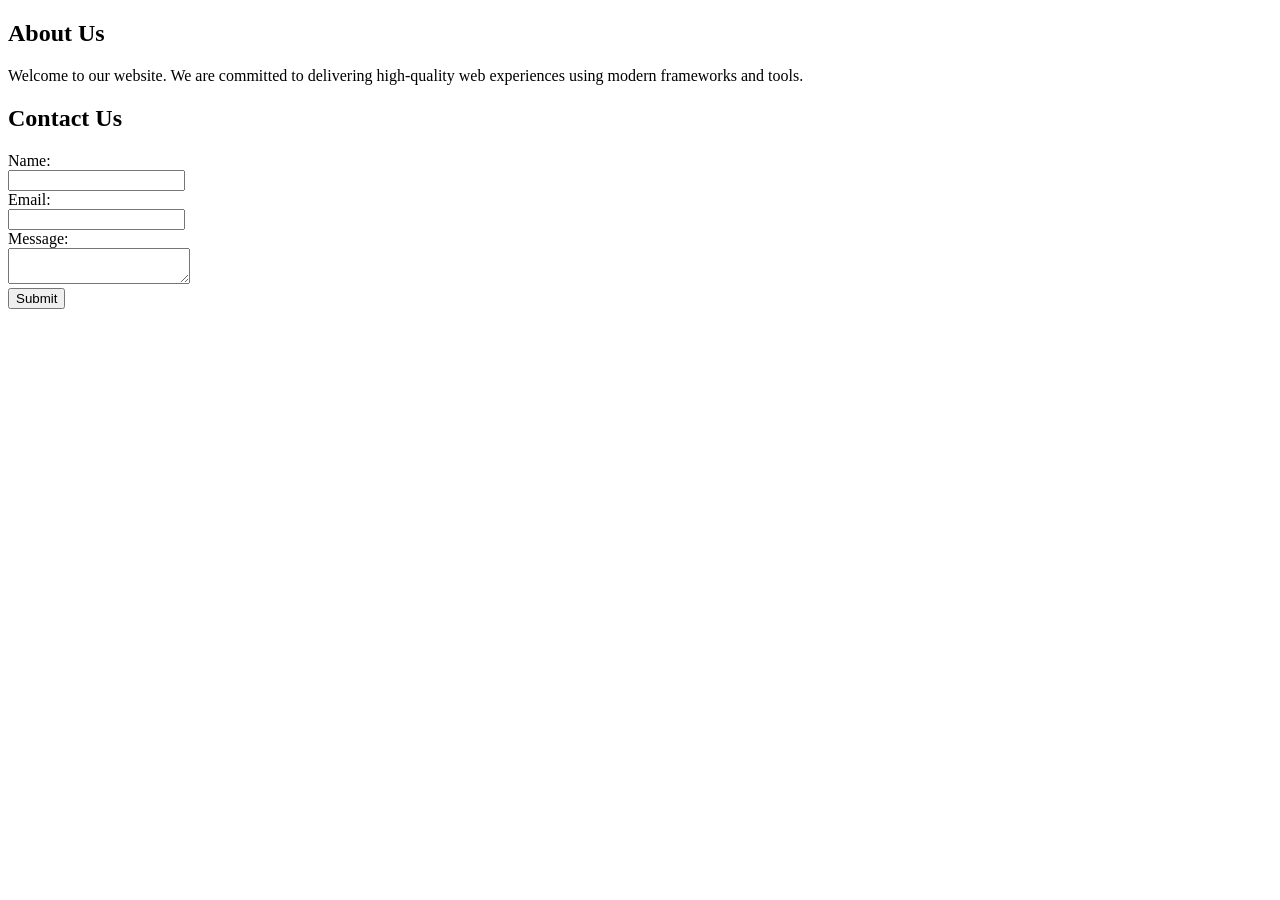
<file: index.html>
<!DOCTYPE html> 
<html> 
<head> 
<title>My Website</title> 
</head> 
<body> 
<h2>About Us</h2> 
<p>Welcome to our website. We are committed to delivering high-quality web 
experiences using modern frameworks and tools.</p> 
<h2>Contact Us</h2> 
<form> 
<label for="name">Name:</label><br /> 
<input type="text" id="name" name="name"><br /> 
<label for="email">Email:</label><br /> 
<input type="email" id="email" name="email"><br /> 
<label for="message">Message:</label><br /> 
<textarea id="message" name="message"></textarea><br /> 
<input type="submit" value="Submit"> 
</form> 
</body> 
</html>
</file>
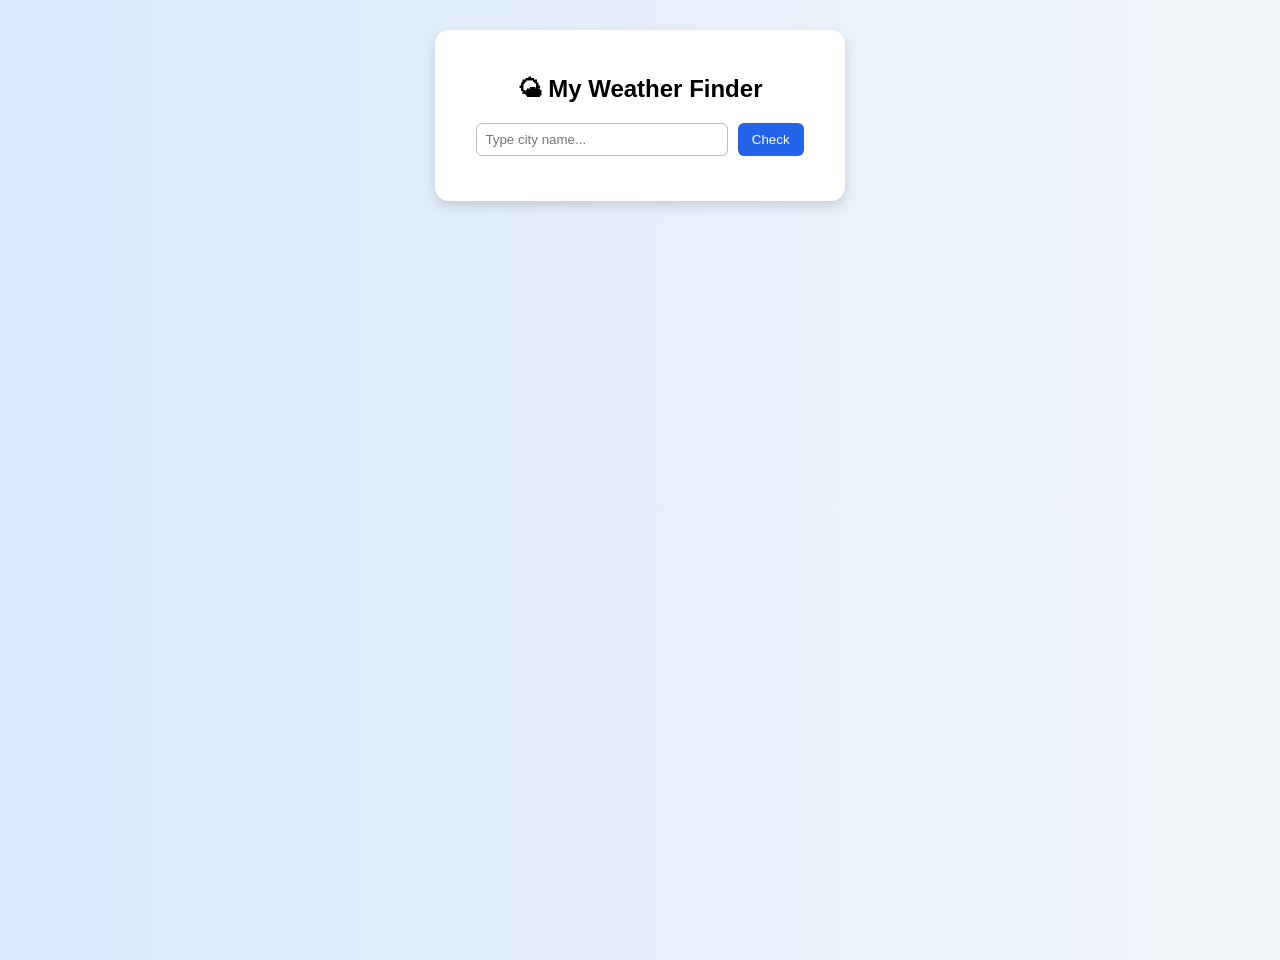
<file: Week-6/index.html>
<!DOCTYPE html>
<html lang="en">
<head>
  <meta charset="UTF-8">
  <title>My Weather Finder</title>
  <style>
    body {
      font-family: 'Segoe UI', sans-serif;
      background: linear-gradient(to right, #dbeafe, #f1f5f9);
      margin: 0;
      padding: 30px;
      display: flex;
      justify-content: center;
      align-items: flex-start;
      min-height: 100vh;
    }
    .container {
      background: #fff;
      padding: 25px;
      border-radius: 14px;
      box-shadow: 0 5px 12px rgba(0,0,0,0.15);
      width: 360px;
      text-align: center;
    }
    input {
      width: 65%;
      padding: 8px;
      border: 1px solid #bbb;
      border-radius: 6px;
    }
    button {
      padding: 9px 14px;
      margin-left: 5px;
      border: none;
      border-radius: 6px;
      background: #2563eb;
      color: #fff;
      cursor: pointer;
    }
    button:hover {
      background: #1d4ed8;
    }
    .result {
      margin-top: 20px;
      font-size: 16px;
    }
    .error {
      margin-top: 12px;
      color: #b91c1c;
    }
  </style>
</head>
<body>
  <div class="container">
    <h2>🌤 My Weather Finder</h2>
    <input type="text" id="cityBox" placeholder="Type city name..." />
    <button id="checkBtn">Check</button>
    <div id="output" class="result"></div>
    <div id="msg" class="error"></div>
  </div>

  <script>
    const key = "YOUR_API_KEY_HERE"; 
    const btn = document.getElementById("checkBtn");
    const cityBox = document.getElementById("cityBox");
    const output = document.getElementById("output");
    const msg = document.getElementById("msg");

    
    async function loadWeather(cityName) {
      try {
        msg.textContent = "";
        output.innerHTML = "⏳ Loading...";

        const url = `https://api.openweathermap.org/data/2.5/weather?q=${cityName}&appid=${key}&units=metric`;
        const res = await fetch(url);

        if (!res.ok) throw new Error("City not found!");

        const info = await res.json();

    
        localStorage.setItem("previousCity", cityName);

        
        output.innerHTML = `
          <h3>${info.name}, ${info.sys.country}</h3>
          <p>🌡 Temperature: ${info.main.temp} °C</p>
          <p>🤔 Feels like: ${info.main.feels_like} °C</p>
          <p>☁ Condition: ${info.weather[0].description}</p>
          <p>💧 Humidity: ${info.main.humidity}%</p>
        `;
      } catch (err) {
        output.innerHTML = "";
        msg.textContent = err.message;
      }
    }

    
    btn.addEventListener("click", () => {
      const city = cityBox.value.trim();
      if (city) {
        loadWeather(city);
      } else {
        msg.textContent = "Please type a city name!";
      }
    });

   
    window.addEventListener("load", () => {
      const last = localStorage.getItem("previousCity");
      if (last) {
        cityBox.value = last;
        loadWeather(last);
      }
    });
  </script>
</body>
</html>
</file>
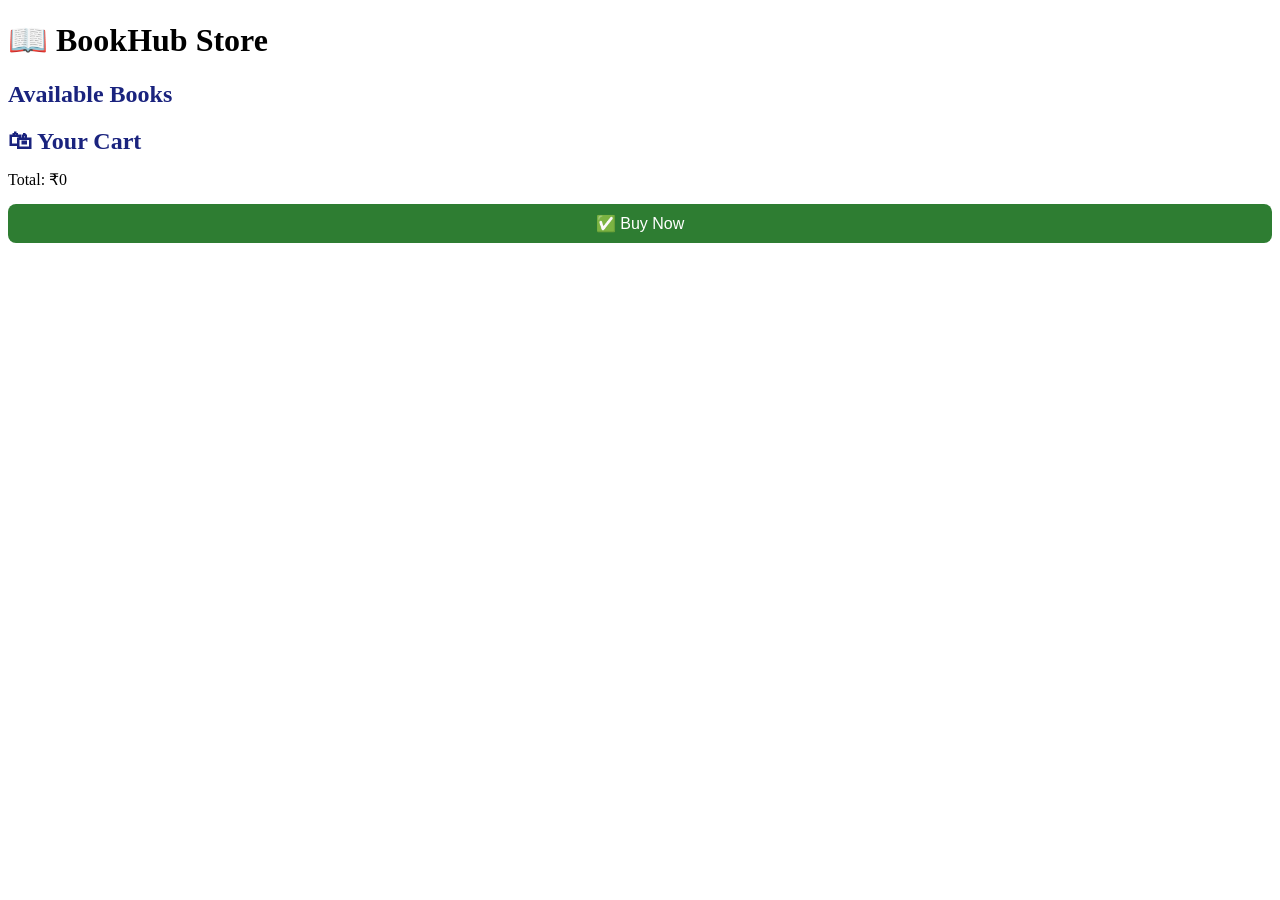
<file: Week-7/Index.html>
<!DOCTYPE html>
<html lang="en">
<head>
  <meta charset="UTF-8">
  <title>BookHub Store</title>
  <style>
    /* (Keep your previous styles, only add/extend below) */

    .buy-btn {
      display: block;
      width: 100%;
      background: #2e7d32;
      color: #fff;
      border: none;
      padding: 10px;
      border-radius: 8px;
      margin-top: 15px;
      font-size: 1rem;
      cursor: pointer;
      transition: background 0.2s ease;
    }
    .buy-btn:hover {
      background: #1b5e20;
    }

    .toast {
      position: fixed;
      bottom: 20px;
      right: 20px;
      background: #323232;
      color: #fff;
      padding: 12px 18px;
      border-radius: 6px;
      opacity: 0.9;
      font-size: 0.9rem;
      animation: fadeInOut 2.5s ease forwards;
    }
    @keyframes fadeInOut {
      0% { opacity: 0; transform: translateY(20px); }
      10% { opacity: 0.9; transform: translateY(0); }
      90% { opacity: 0.9; }
      100% { opacity: 0; transform: translateY(20px); }
    }
  </style>
</head>
<body>
  <h1>📖 BookHub Store</h1>
  <div class="container">
    <!-- Books -->
    <div class="section" id="booksContainer">
      <h2 style="margin-bottom:15px;color:#1a237e;">Available Books</h2>
    </div>

    <!-- Cart -->
    <div class="section">
      <h2 style="margin-bottom:15px;color:#1a237e;">🛍 Your Cart</h2>
      <div id="cartBox"></div>
      <div class="total" id="grandTotal">Total: ₹0</div>
      <button class="buy-btn" id="buyBtn">✅ Buy Now</button>
    </div>
  </div>

  <script type="module">
    import { renderBooks } from './books.js';
    import { refreshCart, showToast } from './ui.js';
    import { cartData } from './cart.js';

    // Load books initially
    renderBooks();
    refreshCart(cartData);

    // Buy button handler
    document.getElementById("buyBtn").addEventListener("click", () => {
      if (cartData.length === 0) {
        showToast("🛒 Your cart is empty!");
      } else {
        showToast("🎉 Purchase successful! Thank you ❤️");
        cartData.length = 0; // clear cart
        localStorage.setItem("cart", JSON.stringify(cartData));
        refreshCart(cartData);
      }
    });
  </script>
</body>
</html>
</file>
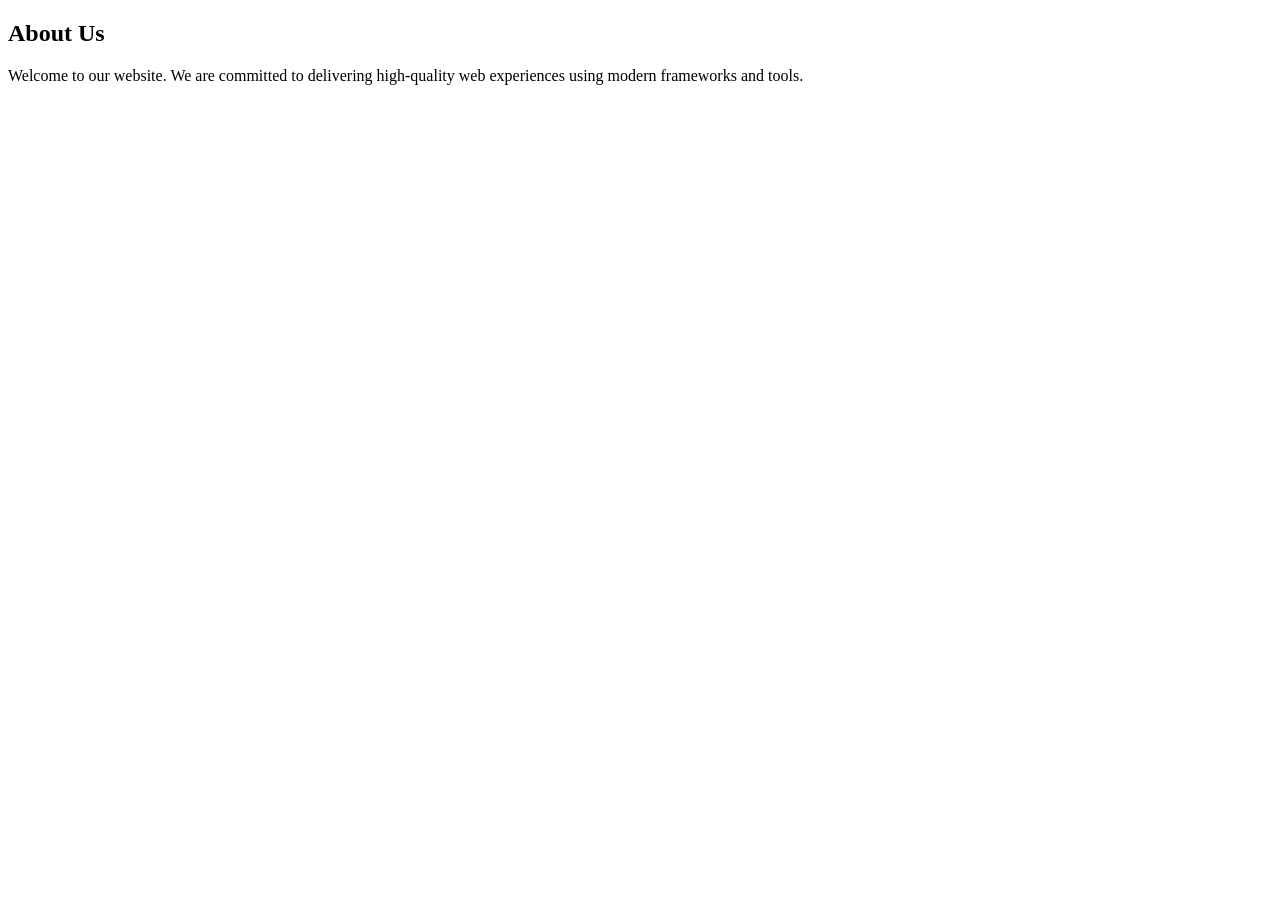
<file: exp-3.html>
<!DOCTYPE html> 
<html lang="en"> 
<body> 
<h2>About Us</h2> 
<p>Welcome to our website. We are committed to delivering high-quality web 
experiences using modern frameworks and tools.</p> 
</body> 
</html>
</file>
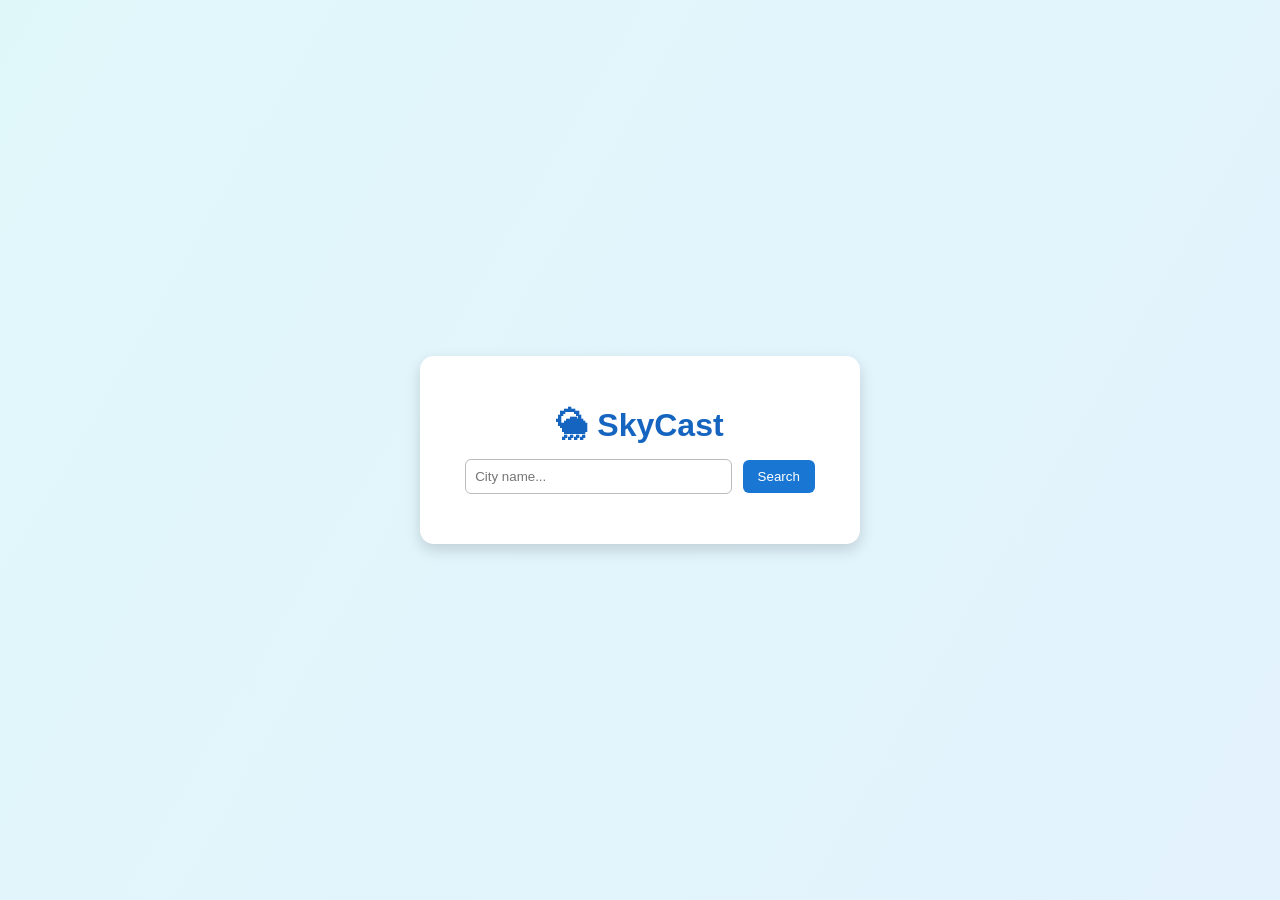
<file: Week-6/Weather.html>
<!DOCTYPE html>
<html lang="en">
<head>
  <meta charset="UTF-8">
  <title>SkyCast</title>
  <style>
    body {
      font-family: "Segoe UI", sans-serif;
      margin: 0;
      padding: 0;
      background: linear-gradient(120deg, #e0f7fa, #e3f2fd);
      display: flex;
      justify-content: center;
      align-items: center;
      min-height: 100vh;
    }
    .wrapper {
      background: #fff;
      padding: 30px;
      border-radius: 14px;
      box-shadow: 0 6px 15px rgba(0,0,0,0.15);
      width: 380px;
      text-align: center;
    }
    .wrapper h1 {
      margin-bottom: 15px;
      color: #1565c0;
    }
    input {
      width: 65%;
      padding: 9px;
      border: 1px solid #bbb;
      border-radius: 6px;
      outline: none;
    }
    button {
      padding: 9px 15px;
      margin-left: 6px;
      border: none;
      border-radius: 6px;
      background: #1976d2;
      color: #fff;
      cursor: pointer;
      transition: background 0.2s;
    }
    button:hover {
      background: #0d47a1;
    }
    .info {
      margin-top: 20px;
      font-size: 17px;
    }
    .alert {
      margin-top: 15px;
      color: #c62828;
      font-weight: 500;
    }
  </style>
</head>
<body>
  <div class="wrapper">
    <h1>🌦 SkyCast</h1>
    <input type="text" id="cityField" placeholder="City name..." />
    <button id="fetchBtn">Search</button>
    <div id="details" class="info"></div>
    <div id="notice" class="alert"></div>
  </div>

  <script>
    const API_KEY = "YOUR_API_KEY"; 
    const fetchBtn = document.getElementById("fetchBtn");
    const cityField = document.getElementById("cityField");
    const details = document.getElementById("details");
    const notice = document.getElementById("notice");

    // 🌀 Core function
    async function showWeather(cityName) {
      try {
        notice.textContent = "";
        details.innerHTML = "🔍 Checking weather...";

        const endpoint = `https://api.openweathermap.org/data/2.5/weather?q=${cityName}&appid=${API_KEY}&units=metric`;
        const res = await fetch(endpoint);

        if (!res.ok) throw new Error("City not found!");

        const weather = await res.json();

        
        localStorage.setItem("savedCity", cityName);

       
        details.innerHTML = `
          <h3>${weather.name}, ${weather.sys.country}</h3>
          <p>🌡 Temperature: ${weather.main.temp} °C</p>
          <p>🤔 Feels like: ${weather.main.feels_like} °C</p>
          <p>💧 Humidity: ${weather.main.humidity}%</p>
          <p>☁ Condition: ${weather.weather[0].description}</p>
          <p>💨 Wind Speed: ${weather.wind.speed} m/s</p>
        `;
      } catch (err) {
        details.innerHTML = "";
        notice.textContent = err.message;
      }
    }

    
    fetchBtn.addEventListener("click", () => {
      const city = cityField.value.trim();
      if (city) {
        showWeather(city);
      } else {
        notice.textContent = "Please enter a valid city name.";
      }
    });

   
    window.addEventListener("load", () => {
      const saved = localStorage.getItem("savedCity");
      if (saved) {
        cityField.value = saved;
        showWeather(saved);
      }
    });
  </script>
</body>
</html>
</file>
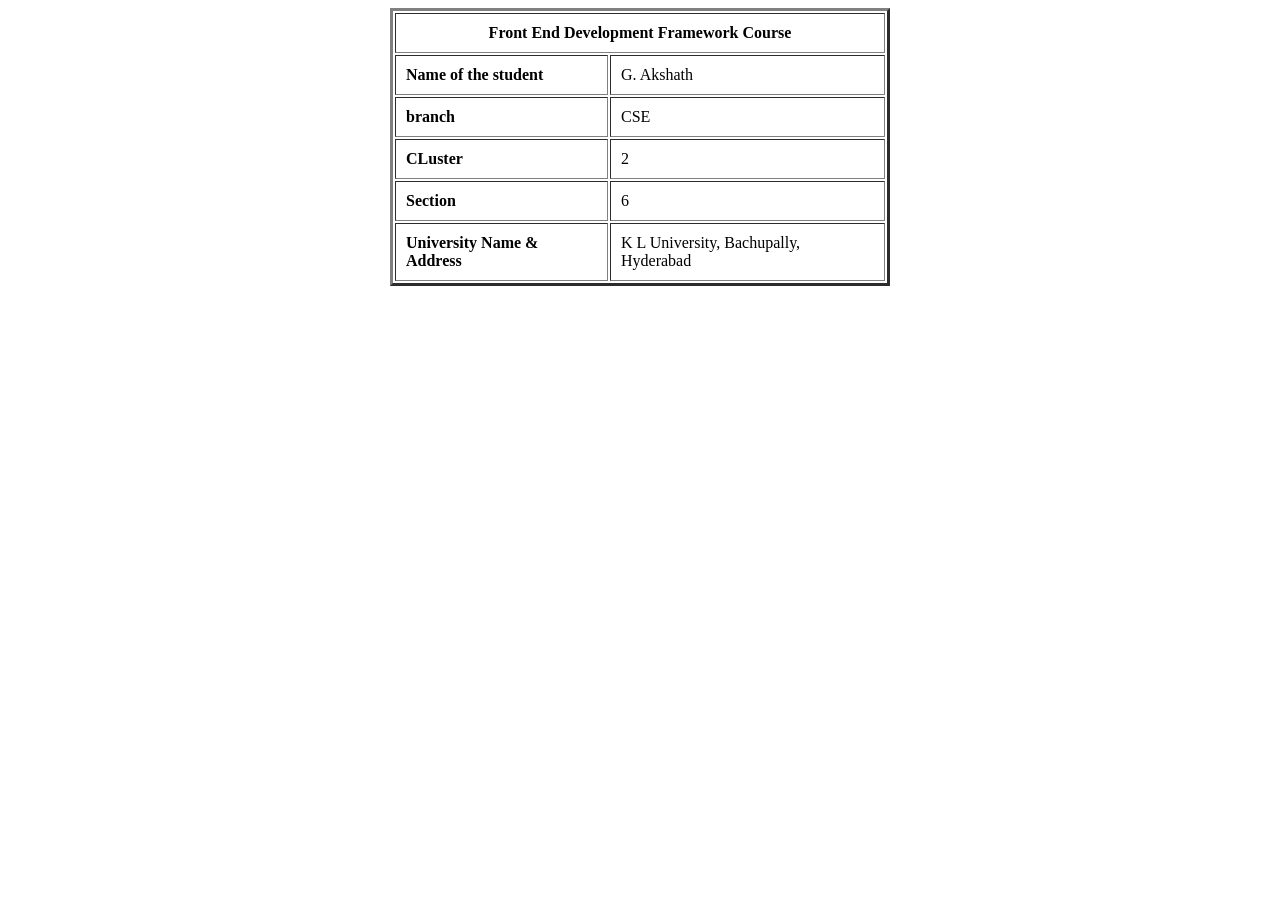
<file: Week-4/Week4/contact.html>
<!DOCTYPE html>
<html>
<head>
<title>Front End Development Framework</title>
</head>
<body>
<center>
<table border="3" width="500" height="175" cellpadding="10" >
<tr>
<th colspan="2">Front End Development Framework Course </th>
</tr>
<tr>
<td><strong>Name of the  student</strong></td>
<td>G. Akshath</td>
</tr>
<tr>
<td><strong>branch</strong></td>
<td>CSE</td>
</tr>
<tr>
<td><strong>CLuster</strong></td>
<td>2</td>
</tr>
<tr>
<td><strong>Section</strong></td>
<td>6</td>
</tr>
<tr>
<td><strong>University Name & Address</strong></td>
<td>K L University, Bachupally, Hyderabad</td>
</html>
</file>
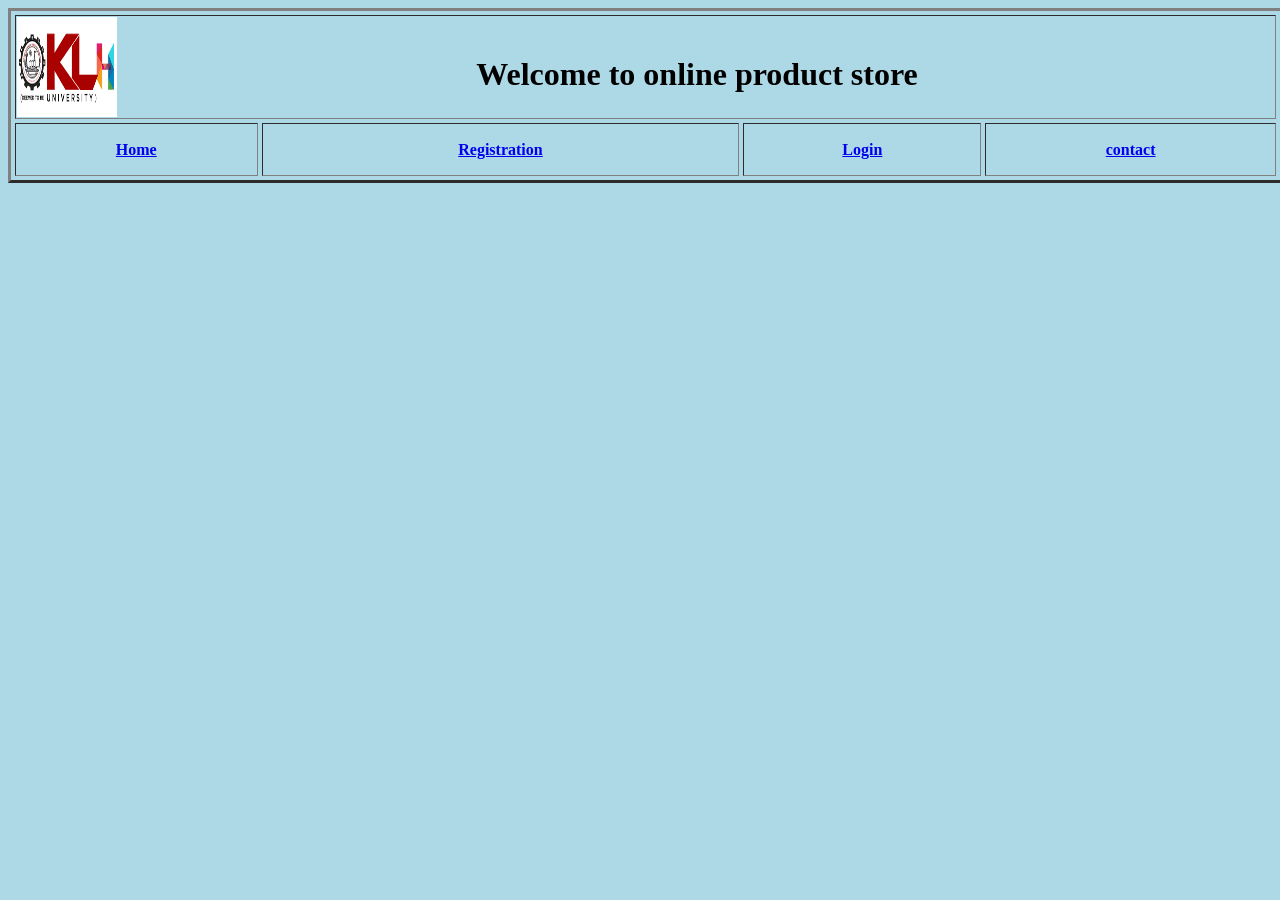
<file: Week-4/Week4/homepage.html>
<html>
<body bgcolor="lightblue">
<table border="3" height="175" width="1275"
cellspacing="4">
<tr>
<th colspan="5" height="100">
<img src="kluh.png" height="100"
width="100" align="left" align="middle" >
&nbsp; &nbsp;&nbsp;&nbsp;&nbsp;&nbsp;
<h1>Welcome to online product store</h1>
</th>
</tr>
<tr>
<th><a href="home.html" target="empty">Home</a>
</th>
<th><a href="registration.html" target="empty">Registration </a>
</th>
<th><a href="loginpage.html" target="empty">
Login</a></th>
<th><a href="contact.html" target="empty">contact</a></th>
</tr>
</table>
</body>
</html>
</file>
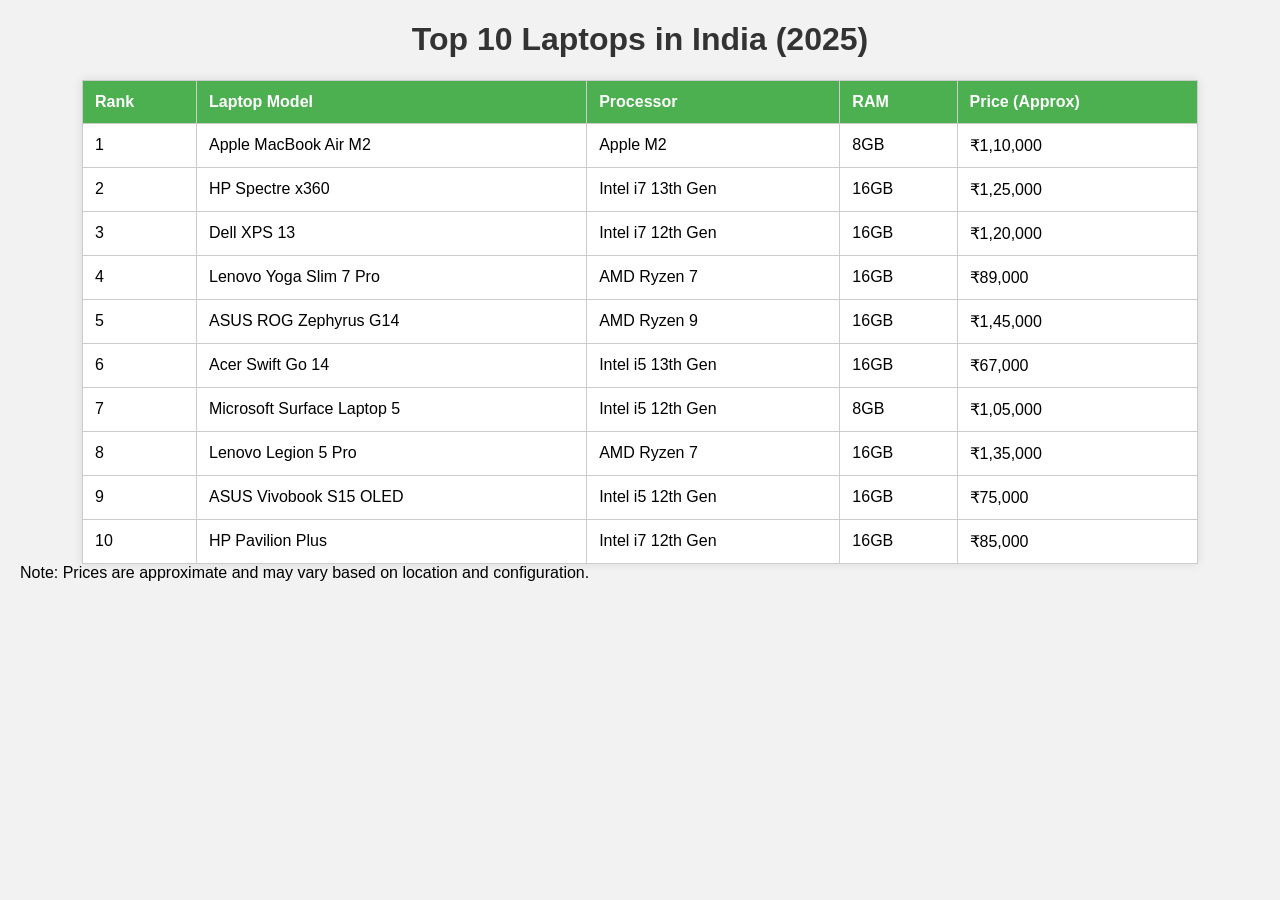
<file: Week-4/Week4/laptops.html>
<!DOCTYPE html>
<html lang="en">
<head>
<meta charset="UTF-8">
<title>Top 10 Laptops in India</title>
<style>
body {
font-family: Arial, sans-serif;
background-color: #f2f2f2;
margin: 20px;
}
h1 {
text-align: center;
color: #333;
}
table {
width: 90%;
margin: auto;
border-collapse: collapse;
background-color: white;
box-shadow: 0 0 10px rgba(0,0,0,0.1);
}
th, td {
padding: 12px;
border: 1px solid #ccc;
text-align: left;
}
th {
background-color: #4CAF50;
color: white;
}
tr:hover {
background-color: #f5f5f5;
}
caption {
caption-side: bottom;
padding: 10px;
font-size: 0.9em;
color: #666;
}
</style>
</head>
<body>
<h1>Top 10 Laptops in India (2025)</h1>
<table>
<tr>
<th>Rank</th>
<th>Laptop Model</th>
<th>Processor</th>
<th>RAM</th>
<th>Price (Approx)</th>
</tr>
<tr>
<td>1</td>
<td>Apple MacBook Air M2</td>
<td>Apple M2</td>
<td>8GB</td>
<td>₹1,10,000</td>
</tr>
<tr>
<td>2</td>
<td>HP Spectre x360</td>
<td>Intel i7 13th Gen</td>
<td>16GB</td>
<td>₹1,25,000</td>
</tr>
<tr>
<td>3</td>
<td>Dell XPS 13</td>
<td>Intel i7 12th Gen</td>
<td>16GB</td>
<td>₹1,20,000</td>
</tr>
<tr>
<td>4</td>
<td>Lenovo Yoga Slim 7 Pro</td>
<td>AMD Ryzen 7</td>
<td>16GB</td>
<td>₹89,000</td>
</tr>
<tr>
<td>5</td>
<td>ASUS ROG Zephyrus G14</td>
<td>AMD Ryzen 9</td>
<td>16GB</td>
<td>₹1,45,000</td>
</tr>
<tr>
<td>6</td>
<td>Acer Swift Go 14</td>
<td>Intel i5 13th Gen</td>
<td>16GB</td>
<td>₹67,000</td>
</tr>
<tr>
<td>7</td>
<td>Microsoft Surface Laptop 5</td>
<td>Intel i5 12th Gen</td>
<td>8GB</td>
<td>₹1,05,000</td>
</tr>
<tr>
<td>8</td>
<td>Lenovo Legion 5 Pro</td>
<td>AMD Ryzen 7</td>
<td>16GB</td>
<td>₹1,35,000</td>
</tr>
<tr>
<td>9</td>
<td>ASUS Vivobook S15 OLED</td>
<td>Intel i5 12th Gen</td>
<td>16GB</td>
<td>₹75,000</td>
</tr>
<tr>
<td>10</td>
<td>HP Pavilion Plus</td>
<td>Intel i7 12th Gen</td>
<td>16GB</td>
<td>₹85,000</td>
</tr>
</table>
<caption>Note: Prices are approximate and may vary based on location and
configuration.</caption>
</body>
</html>
</file>
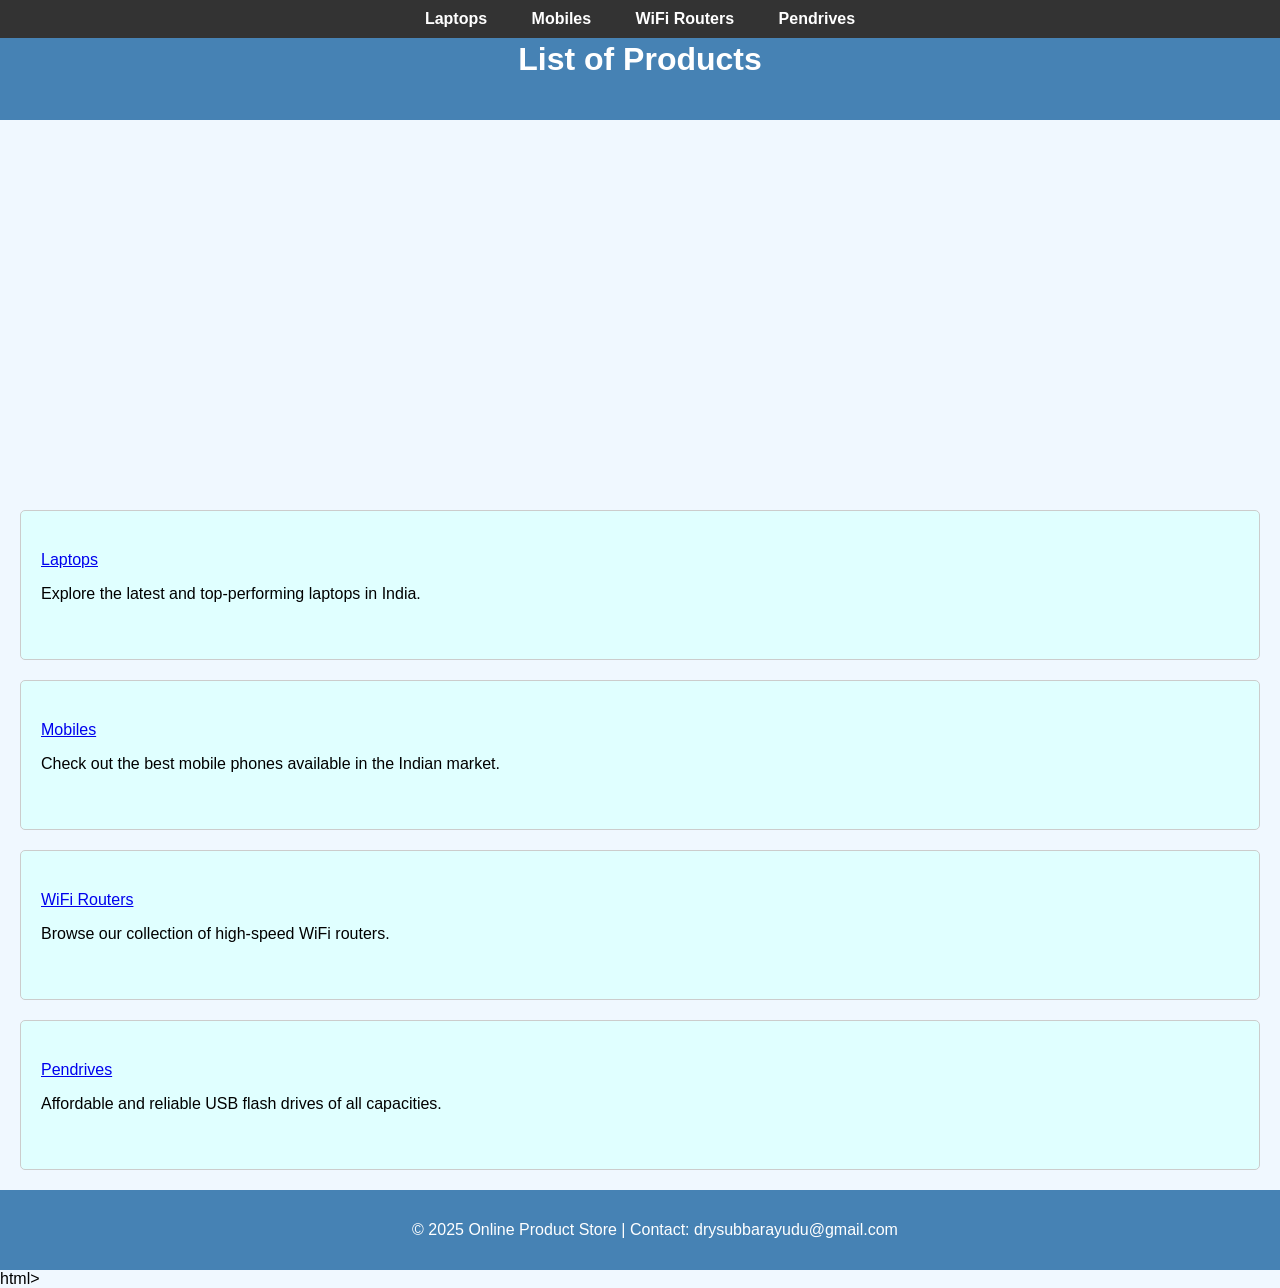
<file: Week-4/Week4/left.html>
<!DOCTYPE html>
<html lang="en">
<head>
<meta charset="UTF-8">
<title>Online Product Store</title>
<style>
body {
font-family: Arial, sans-serif;
margin: 0;
padding: 0;
background-color: #f0f8ff;
}
header {
background-color: #4682b4;
color: white;
padding: 20px;
text-align: center;
}
nav {
position: fixed;
top: 0;
width: 100%;
background-color: #333;
padding: 10px 0;
z-index: 1000;
text-align: center;
}
nav a {
color: white;
margin: 0 20px;
text-decoration: none;
font-weight: bold;
}
nav a:hover {
text-decoration: underline;
}
/* Slideshow styles */
.slideshow-container {
max-width: 100%;
height: 300px;
position: relative;
overflow: hidden;
margin-top: 70px;
}
.slide {
width: 100%;
height: 100%;
position: absolute;
opacity: 0;
animation: fade 16s infinite;
}
.slide img {
width: 100%;
height: 100%;
object-fit: cover;
}
.slide:nth-child(1) { animation-delay: 0s; }
.slide:nth-child(2) { animation-delay: 4s; }
.slide:nth-child(3) { animation-delay: 8s; }
.slide:nth-child(4) { animation-delay: 12s; }
@keyframes fade {
0% { opacity: 0; }
5% { opacity: 1; }
25% { opacity: 1; }
30% { opacity: 0; }
100% { opacity: 0; }
}
section {
padding: 40px 20px;
margin: 20px;
background-color: #e0ffff;
border: 1px solid #ccc;
border-radius: 5px;
}
footer {
background-color: #4682b4;
color: white;
text-align: center;
padding: 15px;
position: relative;
bottom: 0;
width: 100%;
}
</style>
</head>
<body>
    <nav>
<a href="#laptops">Laptops</a>
<a href="#mobiles">Mobiles</a>
<a href="#routers">WiFi Routers</a>
<a href="#pendrives">Pendrives</a>
    </nav>
    <header>
<h1>List of Products</h1>
</header>
<!-- Slideshow -->
<div class="slideshow-container">
<div class="slide"><img src="laptop.jpg" alt="Laptops"></div>
<div class="slide"><img src="mobile.jpg" alt="Mobiles"></div>
<div class="slide"><img src="wifirouter.jpg" alt="WiFi Routers"></div>
<div class="slide"><img src="pendrive.jpg" alt="Pendrives"></div>
</div>
<section id="laptops">
<a href="laptops.html" target="empty">Laptops</a>
<p>Explore the latest and top-performing laptops in India.</p>
</section>
<section id="mobiles">
<a href="mobiles.html" target="empty">Mobiles</a>
<p>Check out the best mobile phones available in the Indian market.</p>
</section>
<section id="routers">
<a href="wifirouters.html" target="empty">WiFi Routers</a>
<p>Browse our collection of high-speed WiFi routers.</p>
</section>
<section id="pendrives">
<a href="pendrives.html" target="empty">Pendrives</a>
<p>Affordable and reliable USB flash drives of all capacities.</p>
</section>
<footer>
<p>&copy; 2025 Online Product Store | Contact: drysubbarayudu@gmail.com</p>
</footer>
</body>
</html>html>
</file>
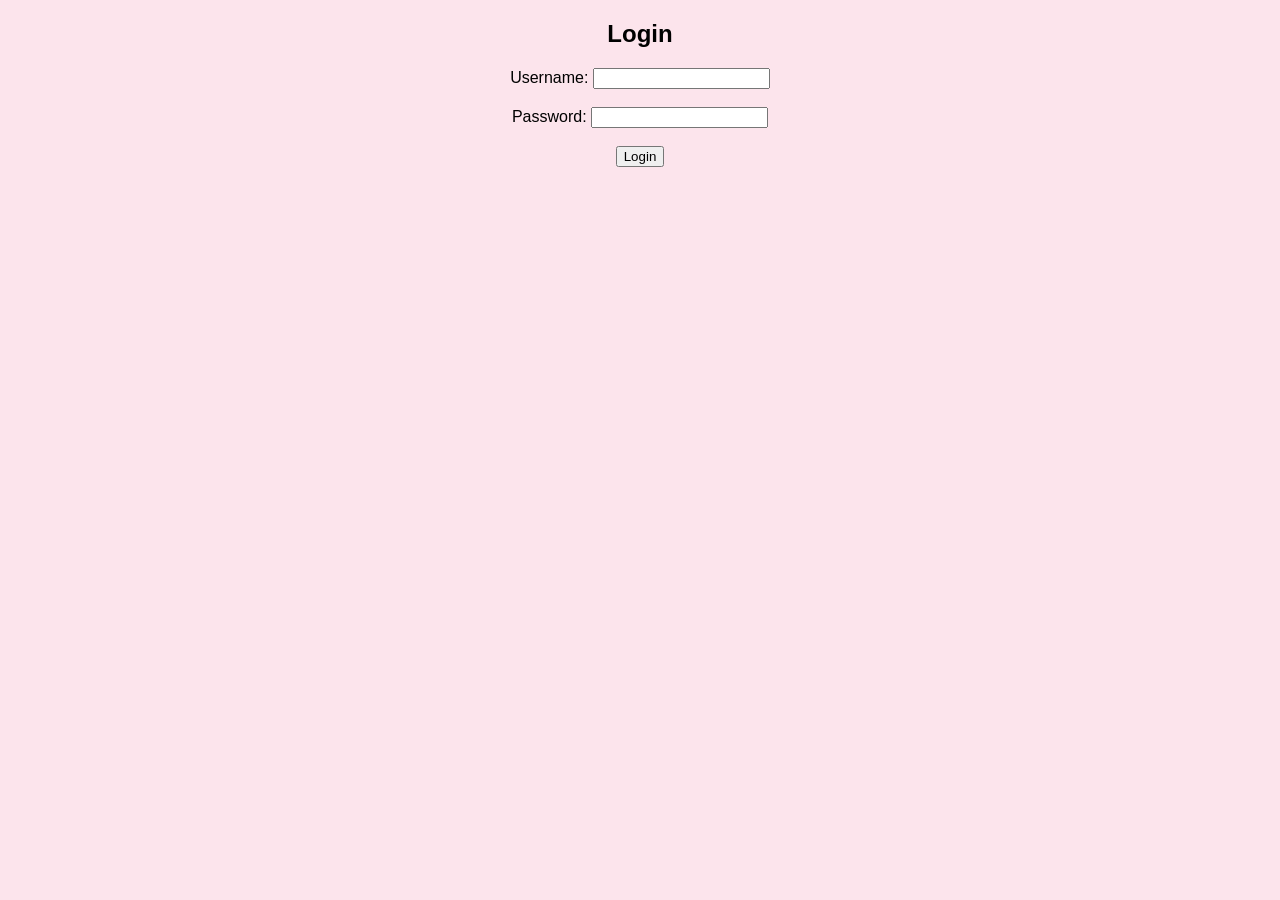
<file: Week-4/Week4/loginpage.html>
<!DOCTYPE html>
<html>
<head>
<title>Login</title>
<script>
function loginUser() {
const username = document.getElementById("username").value.trim();
const password = document.getElementById("password").value;
const storedUsername = localStorage.getItem("username");
const storedPassword = localStorage.getItem("password");
if (username === "" || password === "") {
alert("Enter both username and password.");
return false;
}
if (username === storedUsername && password === storedPassword) {
alert("Login successful!");
return true;
} else {
alert("Invalid credentials. Try again.");
return false;
}
}
}
}
</script>
</head>
<body style="background-color: #fce4ec; font-family: Arial;">
<center>
<h2>Login</h2>
<form onsubmit="return loginUser();">
<label>Username:</label>
<input type="text" id="username"><br><br>
<label>Password:</label>
<input type="password" id="password"><br><br>
<input type="submit" value="Login">
</form>
</center>
</body>
</html>
</file>
